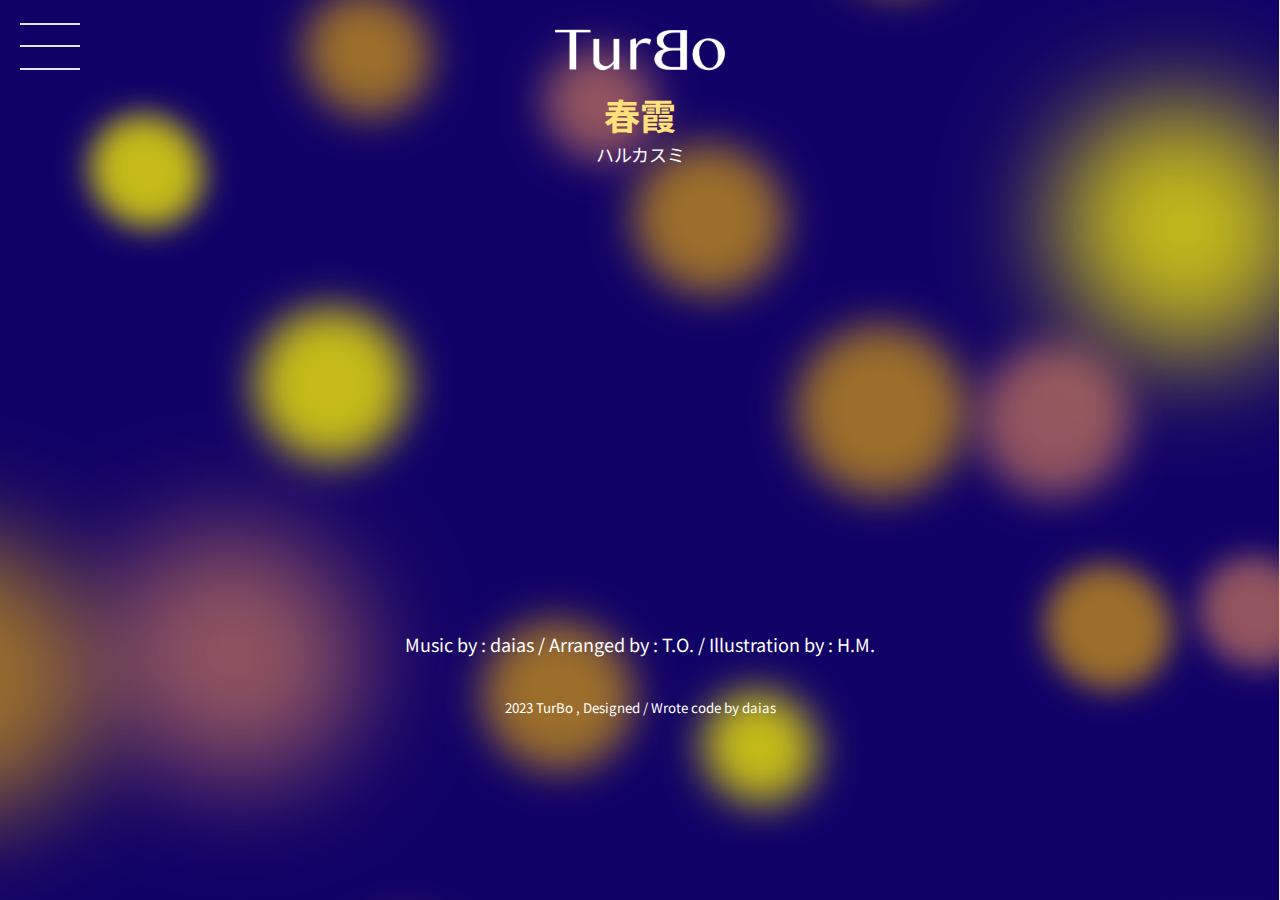
<file: Harukasumi.html>
<!DOCTYPE html>
<html lang="ja">

<head>
        <!--responsiveデザイン（PC<->スマートフォン表示切替）-->
        <meta name="viewport" content="width=device-width,initial-scale=1.0">
    <!-- jqueryの導入 -->
    <script src="https://code.jquery.com/jquery-3.5.1.min.js"></script>
    <div id="header"></div>

    <link rel="stylesheet"  href="css/windowAnim.css">
    <script type="text/javascript" src="js/windowAnim.js"></script>

    <script type="text/javascript" src="js/scroll.js"></script>
    
    <link rel="stylesheet" href="css/base.css">
    <link rel="stylesheet" id="style" href="css/base.css">

    <link rel="stylesheet" href="/css/songPage.css">
    <link rel="stylesheet" id="songPage_style" href="/css/songPage.css">
    <script type="text/javascript">
        // iPhone iPad iPod Android の判別
        if (
          navigator.userAgent.indexOf('iPhone') > -1 ||
          navigator.userAgent.indexOf('ipad') > -1 ||
          navigator.userAgent.indexOf('Android') > -1 )
        {
          document.getElementById(`style`).setAttribute("href","css/base_mini.css")
          document.getElementById(`songPage_style`).setAttribute("href","/css/songPage_mini.css")
        } 
    </script>

    <title>TurBo - Harukasumi</title>
</head>
<body>
    <!-- このdivでスクロールしない背景の設定 -->
    <div class="fixed-background TurBo">
        <div id="sidemenu"></div>
            <div id="logo"> </div>
            <div class="movietitle">
                <h2>春霞</h2>
                <p class="furigana">ハルカスミ</p>
            </div>
                <div class="movie">
                    <iframe width="560" height="315" 
                    src="https://www.youtube.com/embed/pk5lR4TQhGs" 
                    title="YouTube video player" frameborder="0" 
                    allow="accelerometer; autoplay; clipboard-write; encrypted-media; gyroscope; picture-in-picture; web-share" 
                    allowfullscreen></iframe>
                </div> 
            <p>Music by : daias / Arranged by : T.O. / Illustration by : H.M.</p>
            <div class="margin"></div>
            <div id="footer"></div>
    </div> 
    <script>
        //共通パーツ読み込み
        $(function () {
            $("#header").load("html/header.html");
            $("#sidemenu").load("html/sidemenu.html");
            $("#logo").load("html/logo.html");
            $("#footer").load("html/footer.html");
        });
    </script>
</body>
</html>
</file>
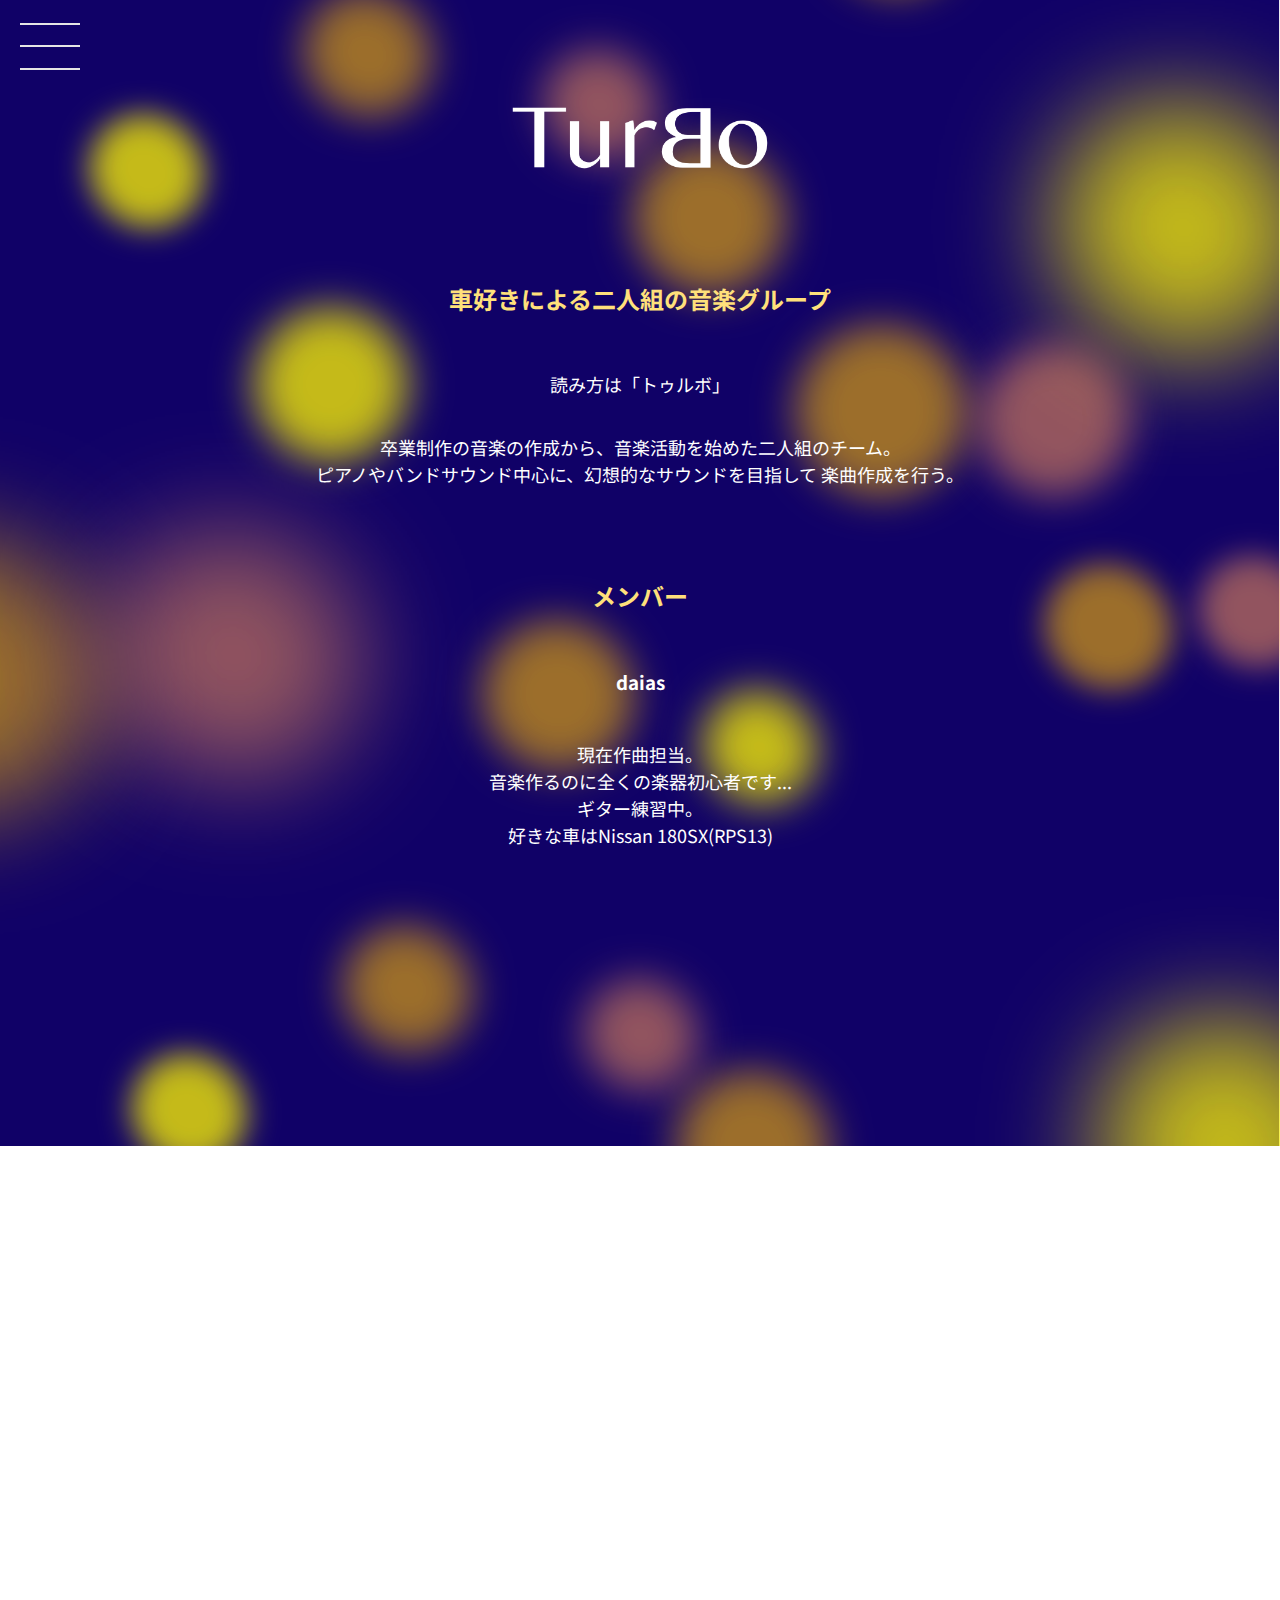
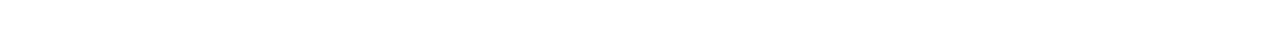
<file: Profile.html>
<!DOCTYPE html>
<html lang="ja">

<head>
    <!--responsiveデザイン（PC<->スマートフォン表示切替）-->
    <meta name="viewport" content="width=device-width,initial-scale=1.0">
    <!-- jquery -->
    <script src="https://code.jquery.com/jquery-3.5.1.min.js"></script>
    <div id="header"></div>
    <link rel="stylesheet" href="css/onloadAnim.css">
    <link rel="stylesheet"  href="css/windowAnim.css">
    <script type="text/javascript" src="js/windowAnim.js"></script>
    <script type="text/javascript" src="js/scroll.js"></script>
    
    <link rel="stylesheet" href="css/base.css">
    <link rel="stylesheet" id="style" href="css/base.css">

    <script type="text/javascript">
        // iPhone iPad iPod Android の判別
        if (
          navigator.userAgent.indexOf('iPhone') > -1 ||
          navigator.userAgent.indexOf('ipad') > -1 ||
          navigator.userAgent.indexOf('Android') > -1 )
        {
          document.getElementById(`style`).setAttribute("href","css/base_mini.css")
        } 
    </script>
    
    <link rel="stylesheet" href="css/profile.css">


    <title>TurBo - Profile</title>
</head>
<body>
    <!-- このdivでスクロールしない背景の設定 -->
    <div class="fixed-background TurBo">
        <div id="sidemenu"></div>

            <div id="logo" class="scroll_up_onload"> </div>
            
            <h2 class="scroll_up_onload">車好きによる二人組の音楽グループ</h2>
            <p class="scroll_up_onload">読み方は「トゥルボ」</p>
    
            <p class="scroll_up_onload">卒業制作の音楽の作成から、音楽活動を始めた二人組のチーム。<br/>
                ピアノやバンドサウンド中心に、幻想的なサウンドを目指して
                楽曲作成を行う。</p>
    
            <h2 class="scroll_up">メンバー</h2>
            <h3 class="scroll_up">daias</h3>
            
            <p class="scroll_up">現在作曲担当。<br/>
                音楽作るのに全くの楽器初心者です...<br/>
                ギター練習中。<br/>
                好きな車はNissan 180SX(RPS13)</p>
            <h3 class="scroll_up">T.O.</h3>
            <p class="scroll_up">現在編曲・曲構成担当。<br/>
                
                好きな車はSubaru Imprezza 22B STi Version(GC8)</p>
    
            <h2 class="scroll_up">Guest</h2>
            <h3 class="scroll_up">H.M.</h3>
            <P class="scroll_up">楽曲 「春霞」のジャケットイラストを描いてくださいました。</P>
            <a  class="scroll_up" href="Harukasumi.html">
                <img src="../img/Harukasumi.jpg" 
                    style="width: 16vw;
                            display: block;
                            margin: 0 auto;">
            </a>
            <div id="footer"></div>
    </div> 
    <script>
        //共通パーツ読み込み
        $(function () {
            $("#header").load("html/header.html");
            $("#sidemenu").load("html/sidemenu.html");
            $("#logo").load("html/logo.html");
            $("#footer").load("html/footer.html");
        });
    </script>
</body>
</html>
</file>
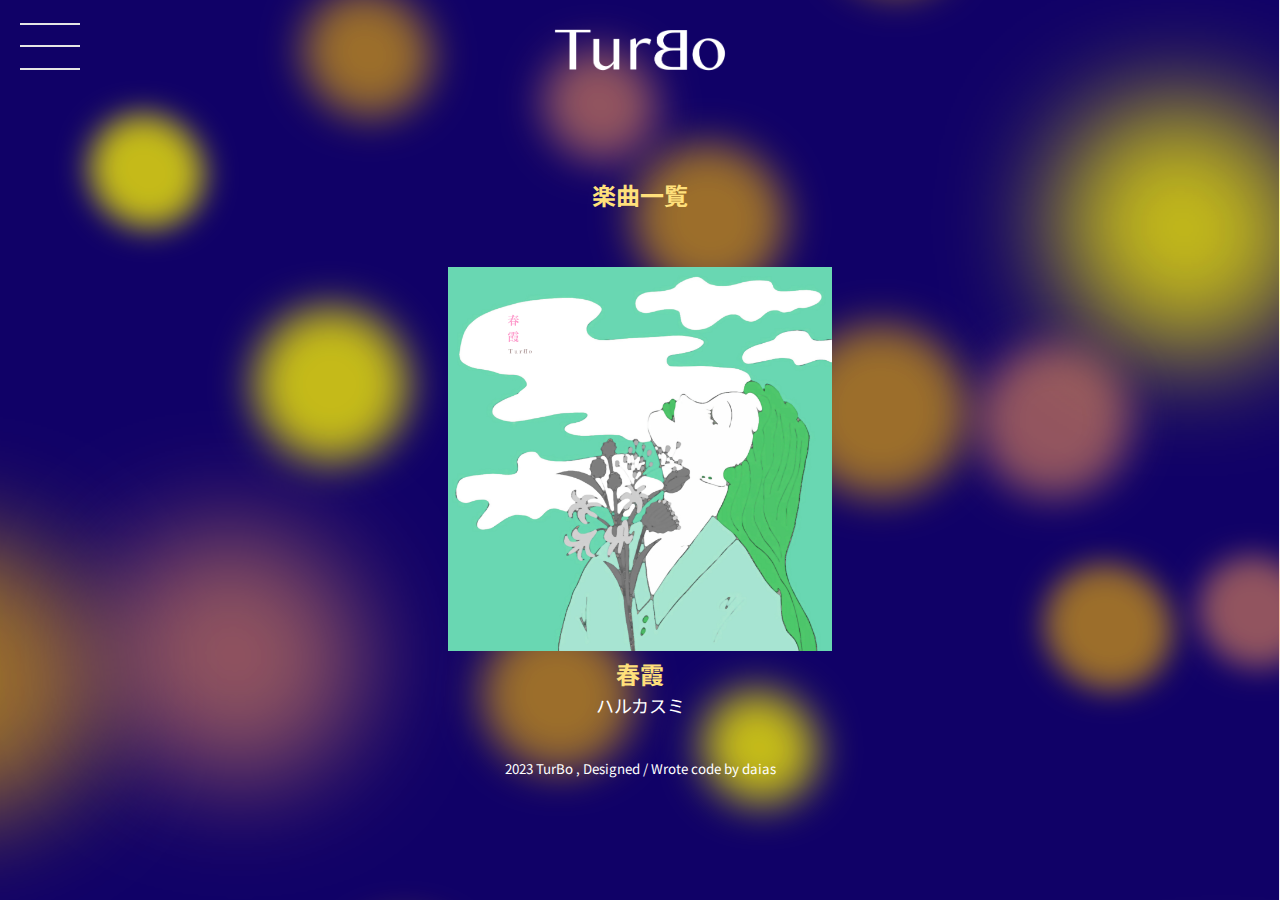
<file: Songs.html>
<!DOCTYPE html>
<html lang="ja">

<head>
        <!--responsiveデザイン（PC<->スマートフォン表示切替）-->
        <meta name="viewport" content="width=device-width,initial-scale=1.0">
    <!-- jquery -->
    <script src="https://code.jquery.com/jquery-3.5.1.min.js"></script>

    <div id="header"></div>

    <link rel="stylesheet" href="css/base.css">
    <link rel="stylesheet" id="style" href="css/base.css">
    <link rel="stylesheet" href="/css/songs.css">
    <link rel="stylesheet" id="songsStyle"href="/css/songs.css">
    <script type="text/javascript">
        // iPhone iPad iPod Android の判別
        if (
          navigator.userAgent.indexOf('iPhone') > -1 ||
          navigator.userAgent.indexOf('ipad') > -1 ||
          navigator.userAgent.indexOf('Android') > -1 )
        {
          document.getElementById(`style`).setAttribute("href","css/base_mini.css")
          document.getElementById(`songsStyle`).setAttribute("href","/css/songs_mini.css")
        } 
    </script>
    <link rel="stylesheet" href="css/onloadAnim.css">
    <link rel="stylesheet"  href="css/windowAnim.css">
    <script type="text/javascript" src="js/windowAnim.js"></script>
    
    <script type="text/javascript" src="js/scroll.js"></script>
    
    <title>TurBo - Songs</title>
</head>
<body>
    <!-- このdivでスクロールしない背景の設定 -->
    <div class="fixed-background TurBo">
        <div id="sidemenu"></div>
            <div id="logo"> </div>

                <H2 class="scroll_up_onload">楽曲一覧</H2>
                <div class="jacket scroll_up_onload">
                    <a href="Harukasumi.html">
                        <img src="img/Harukasumi.jpg" alt="ハルカスミ jacket">
                        <h2 class="title">春霞</h2>
                        <p class="furigana">ハルカスミ</p>
                </a>
            
            <div id="footer"></div>
    </div> 
    <script>
        //共通パーツ読み込み
        $(function () {
            $("#header").load("html/header.html");
            $("#sidemenu").load("html/sidemenu.html");
            $("#logo").load("html/logo.html");
            $("#footer").load("html/footer.html");
        });
    </script>
</body>
</html>
</file>
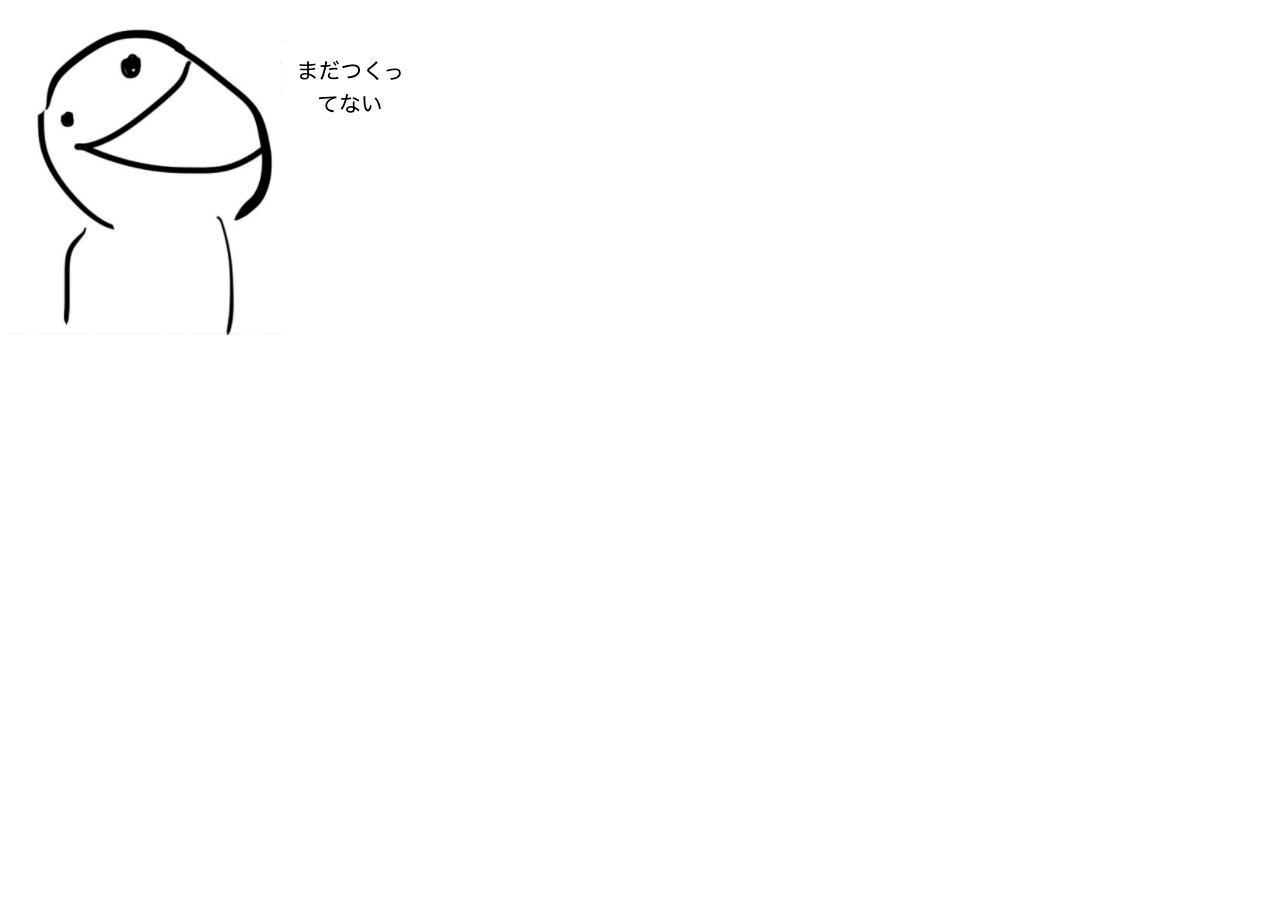
<file: html/Harukasumi.html>
<!DOCTYPE html>
<html lang="en">
<head>
    <meta charset="UTF-8">
    <meta http-equiv="X-UA-Compatible" content="IE=edge">
    <meta name="viewport" content="width=device-width, initial-scale=1.0">
    <title>Songs</title>
</head>
<body>
    <img src="../img/404.png">
</body>
</html>
</file>
<file: css/windowAnim.css>
/*----------------------------
scroll_up ｜下から上へ出現
----------------------------*/
.scroll_up {
    transition: 0.8s ease-in-out;
    transform: translateY(30px);
    opacity: 0;
  }
  .scroll_up.on {
    transform: translateY(0);
    opacity: 1.0;
  }
  
  /*----------------------------
  scroll_left ｜左から出現
  ----------------------------*/
  .scroll_left {
      -webkit-transition: 0.8s ease-in-out;
      -moz-transition: 0.8s ease-in-out;
      -o-transition: 0.8s ease-in-out;
      transition: 0.8s ease-in-out;
      transform: translateX(-30px);
      opacity: 0;
      filter: alpha(opacity=0);
      -moz-opacity: 0;
  }
  .scroll_left.on {
      opacity: 1.0;
      filter: alpha(opacity=100);
      -moz-opacity: 1.0;
      transform: translateX(0);
  }
  
  /*----------------------------
  scroll_right ｜右から出現
  ----------------------------*/
  .scroll_right {
      -webkit-transition: 0.8s ease-in-out;
      -moz-transition: 0.8s ease-in-out;
      -o-transition: 0.8s ease-in-out;
      transition: 0.8s ease-in-out;
      transform: translateX(30px);
      opacity: 0;
      filter: alpha(opacity=0);
      -moz-opacity: 0;
  }
  .scroll_right.on {
      opacity: 1.0;
      filter: alpha(opacity=100);
      -moz-opacity: 1.0;
      transform: translateX(0);
  }

  /*----------------------------
  タイミングをずらす
  ----------------------------*/

.timing02 {transition-delay: .2s;}
.timing03 {transition-delay: .4s;}
.timing04 {transition-delay: .6s;}
.timing05 {transition-delay: .8s;}
</file>
<file: css/base.css>
@charset "utf-8";
 /* Google fontの導入  */
@import url('https://fonts.googleapis.com/css2?family=Noto+Sans+JP:wght@300&display=swap');
/*============================================
背景画像
============================================*/
/* スクロールしない */
.fixed-background {
  /* 背景画像指定 */
  background-image: url(../img/sample-image.png);
  min-height: 100vh;
  min-width: 50vw;
  background-repeat: no-repeat;
  background-attachment: fixed;
  background-size: cover;
  background-position: center;
}
.TurBo {
    /* 背景画像指定 */
    background-image: url(../img/sample-image.png);
  }


/* スクロール背景画像 */
  .background {
    background-color: rgb(255, 255, 255);
    color:#100167;
  }


/*============================================
見出し
============================================*/
/* TurBoロゴ */
img#TurBoLogo{
  width: 200px;
  }
div#logo{
    /* logoのセンタリング */
    text-align : center;
    color: white;
    padding: 2vh 2vh 0vh 2vh;
}

h1 {
    text-align: center;
    border-bottom: solid 1px ;
    padding: 8vh 2vw 8vh 2vw;
    margin: 0 20vw;
}

h2 {
    color: #ffe07b;
    margin: 10vh 20vw 6vh 20vw;
    text-align: center;
}
h3 {
  margin: 5vh 20vw 5vh 20vw;
  text-align: center;
}
p {
    font-size: 18px;
    margin: 4vh 20vw;
    text-align: center;
 }
a {
  text-decoration: none;
  color: white;
}
/* 
a div:hover{
  background-color: #ff6929;
} */

.center {


}
 /*============================================
全般
============================================*/
*{
  margin: 0; padding: 0; 	/*全要素のマージン・パディングをリセット*/   
}
body {
/* background-color: rgb(45, 32, 106);	ページ全体の背景色 */
font-size: 100%;			/* フォントサイズ */
font-family: 'Noto Sans JP', sans-serif; 	/* フォントの種類:google font */
line-height:1.5; 			/* 行の高さを1.5倍にする */
color:white; 
text-decoration: none;   
}

/* フッター */
div#footer {
   
  padding: 2vh 0 2vh 0;
  text-align: center;
  vertical-align: bottom;
}


/*============================================
メニュー
============================================*/

/* ハンバーガーメニューCSS */
#humIcon {
    width: 100px;
    height: 100px;
    position: relative;
    box-sizing: border-box;
    position: fixed;
    z-index: 1; /*重なりを上側に指定 */
  }
  span {
    display: block;
    width: 60px;
    height: 2px;
    left: 20px;
    background: rgb(229, 229, 229);
    position: absolute;
    transition: all 0.5s ease;
  }
  .bar1 {
    top: 22.5px;
  }
  .bar2 {
    top: 45px;
  }  
  .bar3 {
   top: 67.5px;
  }
  /* jsによる.open属性の付与のスタイル */
  /*上の線225℃回転*/
  .bar1.open {
  top: 45px;
  transform: rotate(-225deg);
  }
  /*真ん中の線は透明化,回転*/
  .bar2.open { 
    opacity: 0;
    transform: rotate(-225deg);
  }
  /*下の線-315℃回転*/
  .bar3.open {
  top: 45px;
  transform: rotate(-315deg);
  }
  
  /* サイドバーcss */
  .sidebar {
    width: 25vw;
    height: 100%;
    position: fixed;
    top: 0;
    left: -25%;
    -webkit-transition: .7s;
    transition: .5;
    background-color: rgb(39, 38, 75);
    /* opacity: 0.5; 透過 */
    padding: 120px 0;
    display:-webkit-box;
    display: flex;
    -webkit-box-pack: center;
    justify-content: center;
    z-index: 1; /*重なりを上側に指定 */
  }
  
  .sidebar.open {
    left: 0;
  }
  
  .sidebar-menu {
    padding: 0;
    margin: 0;
  }
  .sidebar-item {
    list-style: none;
    margin-bottom: 30px;
    
  }
  .sidebar-item div {
    padding: 0;
    margin: 0;
    font-size: 20px;
  } 
  
  
  .sidebar-item a {
  min-width: 100px;
  font-family: inherit;
  appearance: none;
  border: 0;
  border-radius: 5px;
  color: #fff;
  padding: 8px 5vw;
  font-size: 125%;
  text-align: center;
  cursor: pointer;
  }
  
  .sidebar-item a:hover {
  color: #ffcd29;
  }
  
  .sidebar-item a:focus {
  outline: none;
  box-shadow: 0 0 0 4px #cbd6ee;
  }
</file>
<file: css/songPage.css>
@charset "utf-8";


.movietitle {
    margin-bottom: 2vw;
}

h2{
    font-size: 36px;
    margin: 0;
}
.furigana {
    font-size: 18px;
    margin: 0;
}

p {
    font-size: 18px;
    margin: 0;
}

.movie {    
    width: 60%;
    aspect-ratio: 16/9;

    /* iframe中央寄せ */
    display: block;
    margin: 0 auto;
}

iframe {
    width: 100%;
    height: 100%;
}

.fixed-background {
    height: 100vh;
}
</file>
<file: css/onloadAnim.css>
/*----------------------------
scroll_up ｜下から上へ出現
----------------------------*/
.scroll_up_onload {
    animation-name: scroll_up_Anim;
    animation-duration: 1s;
  }

  @keyframes scroll_up_Anim{
    0%{
    /* transition: 0.8s ease-in-out; */
    transform: translateY(30px);
    opacity: 0;}

    100%{
    transform: translateY(0);
    opacity: 1.0;}
}

  /*----------------------------
  scroll_right ｜右から出現
  ----------------------------*/

  .scroll_right_onload {
    animation-name: scroll_right_Anim;
    animation-duration: 1s;
   animation-fill-mode:both; /* アニメの実行前後に、keyframesの0%と100%に指定したスタイルを適用するか。 */

  }

  @keyframes scroll_right_Anim{
    0%{
      -webkit-transition: 0.8s ease-in-out;
      -moz-transition: 0.8s ease-in-out;
      -o-transition: 0.8s ease-in-out;
      transition: 0.8s ease-in-out;
      transform: translateX(30px);
      opacity: 0;
      filter: alpha(opacity=0);
      -moz-opacity: 0;}

    100%{
      opacity: 1.0;
      filter: alpha(opacity=100);
      -moz-opacity: 1.0;
      transform: translateX(0);}
}


/*----------------------------
タイミングをずらす
----------------------------*/

.timing_02 {animation-delay: .2s;}
.timing_03 {animation-delay: .4s;}
.timing_04 {animation-delay: .6s;}
.timing_05 {animation-delay: .8s;}
</file>
<file: css/profile.css>
img#TurBoLogo{
    width: 300px;
    }

div#logo{
    padding: 10vh 2vh 0vh 2vh;
}
</file>
<file: css/songs.css>
@charset "utf-8";
.jacket{
    text-align: center;
}

.jacket a img{
    width: 30vw;
    height: 30vw;
}
.title {
    font-size: 24px;
    margin: 0;
}
.furigana {
    font-size: 18px;
    margin: 0;
}
</file>
